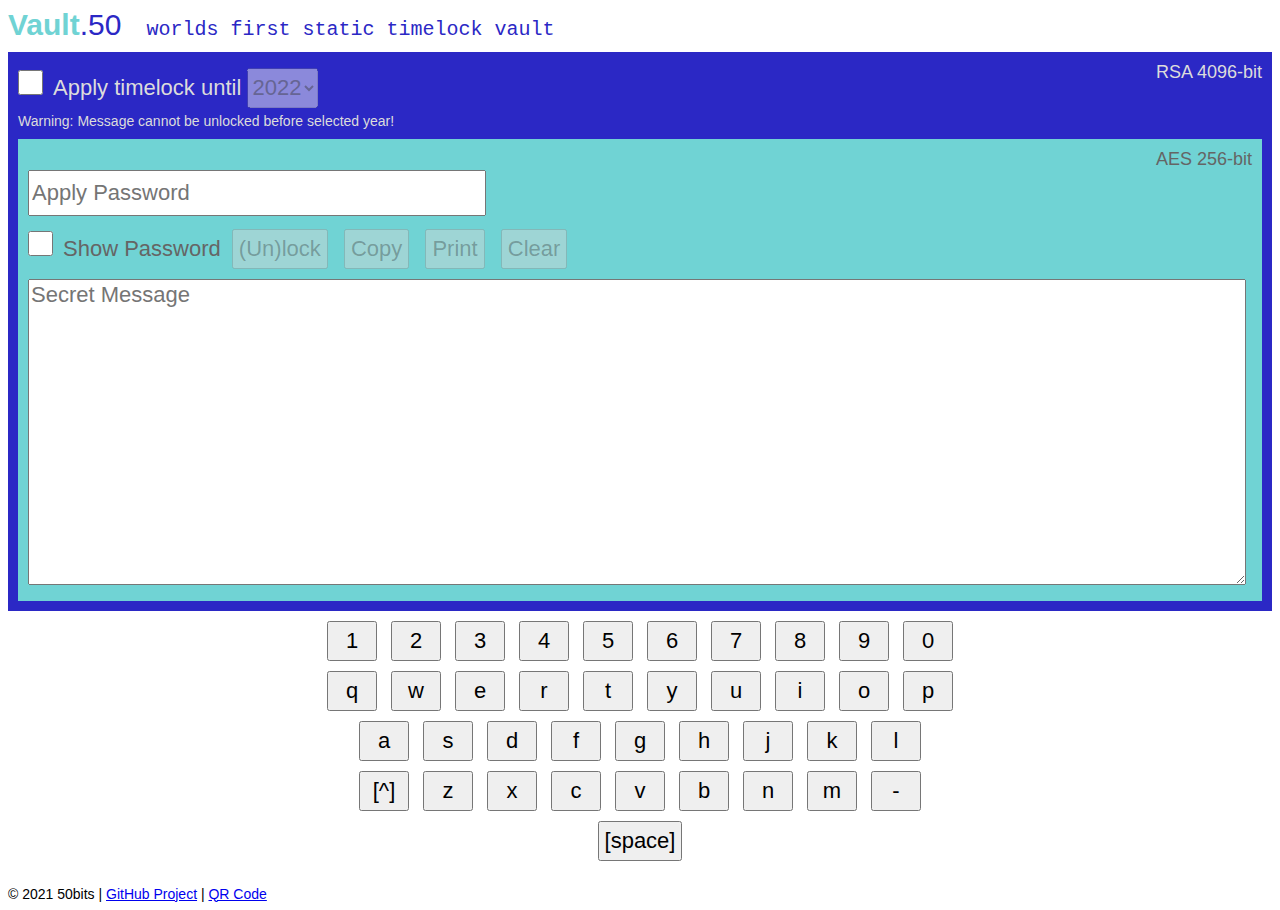
<file: index.html>
<!DOCTYPE html>
<html lang="en">
<meta charset="UTF-8" />

<head>
    <title>Vault.50</title>
    <link rel="stylesheet" href="vault.css">
</head>

<body>
    <div class="printView" id="printView"></div>
    <div class="mainView" id="mainView">
        <div class="header">
            <span class="firstName">Vault</span>.50<span class="slogan">worlds first static timelock vault</span>
        </div>
        <div class="rsa">
            <div class="rsaHeader">RSA 4096-bit</div>
            <div class="timelock">
                <input class="checkbox" type="checkbox" id="timelockCheckbox" onclick="vaultMainController.toggleApplyTimeLock()">Apply
                timelock
                until
                <select name="year" id="yearSelect" disabled>
                    <option value="2021">2021</option>
                    <option value="2022" selected>2022</option>
                    <option value="2023">2023</option>
                    <option value="2024">2024</option>
                    <option value="2025">2025</option>
                    <option value="2026">2026</option>
                    <option value="2027">2027</option>
                    <option value="2028">2028</option>
                    <option value="2029">2029</option>
                    <option value="2030">2030</option>
                    <option value="2031">2031</option>
                </select>
                <div class="timelockWarning">Warning: Message cannot be unlocked before selected year!</div>
            </div>
            <div class="aes" id="checksumColorElement">
                <div class="aesHeader">AES 256-bit</div>
                <div class="passwordField"><input id="passwordField" type="password" placeholder="Apply Password"
                        onkeyup="vaultMainController.calcPasswordChecksum()" />
                    <span class="checksumElement" id="checksumElement"></span>
                </div>
                <div class="actionButtons">
                    <input class="checkbox" type="checkbox" onclick="vaultMainController.toggleShowPassword()">Show
                    Password
                    <button id="lockButton" onclick="vaultMainController.cryptMessage()" disabled>(Un)lock</button>
                    <button id="copyButton" onclick="vaultMainController.copyMessage()" disabled>Copy</button>
                    <button id="printButton" onclick="vaultMainController.printMessage()" disabled>Print</button>
                    <button id="clearButton" onclick="vaultMainController.setAndCountMessage('')"
                        disabled>Clear</button>
                </div>
                <div><textarea id="messageField" placeholder="Secret Message"
                        onchange="vaultMainController.countMessage()"
                        onkeyup="vaultMainController.countMessage()"></textarea>
                </div>
                <div id="messageSizeElement"></div>
            </div>
        </div>
        <div class="keyboardButtons">
            <div>
                <button onclick="vaultKeyboardController.press('1')">1</button>
                <button onclick="vaultKeyboardController.press('2')">2</button>
                <button onclick="vaultKeyboardController.press('3')">3</button>
                <button onclick="vaultKeyboardController.press('4')">4</button>
                <button onclick="vaultKeyboardController.press('5')">5</button>
                <button onclick="vaultKeyboardController.press('6')">6</button>
                <button onclick="vaultKeyboardController.press('7')">7</button>
                <button onclick="vaultKeyboardController.press('8')">8</button>
                <button onclick="vaultKeyboardController.press('9')">9</button>
                <button onclick="vaultKeyboardController.press('0')">0</button>
            </div>
            <div>
                <button onclick="vaultKeyboardController.press('q')">q</button>
                <button onclick="vaultKeyboardController.press('w')">w</button>
                <button onclick="vaultKeyboardController.press('e')">e</button>
                <button onclick="vaultKeyboardController.press('r')">r</button>
                <button onclick="vaultKeyboardController.press('t')">t</button>
                <button onclick="vaultKeyboardController.press('y')">y</button>
                <button onclick="vaultKeyboardController.press('u')">u</button>
                <button onclick="vaultKeyboardController.press('i')">i</button>
                <button onclick="vaultKeyboardController.press('o')">o</button>
                <button onclick="vaultKeyboardController.press('p')">p</button>
            </div>
            <div>
                <button onclick="vaultKeyboardController.press('a')">a</button>
                <button onclick="vaultKeyboardController.press('s')">s</button>
                <button onclick="vaultKeyboardController.press('d')">d</button>
                <button onclick="vaultKeyboardController.press('f')">f</button>
                <button onclick="vaultKeyboardController.press('g')">g</button>
                <button onclick="vaultKeyboardController.press('h')">h</button>
                <button onclick="vaultKeyboardController.press('j')">j</button>
                <button onclick="vaultKeyboardController.press('k')">k</button>
                <button onclick="vaultKeyboardController.press('l')">l</button>
            </div>
            <div>
                <button id="capsLockButton" onclick="vaultKeyboardController.press('^')">[^]</button>
                <button onclick="vaultKeyboardController.press('z')">z</button>
                <button onclick="vaultKeyboardController.press('x')">x</button>
                <button onclick="vaultKeyboardController.press('c')">c</button>
                <button onclick="vaultKeyboardController.press('v')">v</button>
                <button onclick="vaultKeyboardController.press('b')">b</button>
                <button onclick="vaultKeyboardController.press('n')">n</button>
                <button onclick="vaultKeyboardController.press('m')">m</button>
                <button onclick="vaultKeyboardController.press('-')">-</button>
            </div>
            <div>
                <button onclick="vaultKeyboardController.press(' ')">[space]</button>
            </div>
        </div>
        <div class="footer">
            © 2021 50bits | <a href="https://github.com/50bits/vault/">GitHub Project</a> | <a
                href="https://50bits.github.io/qrcode/">QR Code</a>
        </div>
    </div>
    <script src="keys.js"></script>
    <script src="vault.js"></script>
    <script>
        let vaultMainController = new VaultMainController(
            document.getElementById("printView"),
            document.getElementById("mainView"),
            document.getElementById("timelockCheckbox"),
            document.getElementById("yearSelect"),
            document.getElementById("passwordField"),
            document.getElementById("checksumElement"),
            document.getElementById("checksumColorElement"),
            document.getElementById("lockButton"),
            document.getElementById("copyButton"),
            document.getElementById("printButton"),
            document.getElementById("clearButton"),
            document.getElementById("messageField"),
            document.getElementById("messageSizeElement")

        );

        let vaultKeyboardController = new VaultKeyboardController(
            vaultMainController,
            document.getElementById("capsLockButton")
        );
    </script>
</body>

</html>
</file>
<file: vault.css>
.printView {
    font-size: 30px;
    overflow-wrap: anywhere;
}

.header {
    font-family: Verdana, sans-serif;
    font-size: 30px;
    color: #2b28c5;
    margin-bottom: 10px;
}

.firstName {
    color: #70d3d4;
    font-weight: bold;
}

.slogan {
    font-family: 'Courier New', monospace;
    font-size: 20px;
    margin-left: 25px;
}

.rsa {
    font-family: Verdana, sans-serif;
    font-size: 22px;
    background-color: #2b28c5;
    color:rgb(220, 220, 220);
    padding: 10px;
    position: relative;
}

.rsaHeader {
    font-size: 18px;
    position: absolute;
    right: 10px;
}

.checkbox {
    height: 25px;
    width: 25px;
    margin-right: 10px;
}

select {
    font-family: Verdana, sans-serif;
    font-size: 22px;
    height: 40px;
}

.timelock {
    padding: 5px;
    padding-left: 0;
}

.timelockWarning {
    font-size: 14px;
    color: rgb(220, 220, 220);
    margin: 5px;
    margin-left: 0px;
}

.aes {
    background-color: #70d3d4;
    color: rgb(101, 101, 101);
    padding: 10px;
    position: relative;
}

.aesHeader {
    font-size: 18px;
    position: absolute;
    right: 10px;
}

.passwordField {
    margin-top: 18px;
}

input {
    font-family: Verdana, sans-serif;
    font-size: 22px;
    width: 450px;
    height: 40px;
    margin: 3px;
    margin-left: 0;
}

button {
    font-family: Verdana, sans-serif;
    font-size: 22px;
    min-width: 50px;
    margin: 5px;
    padding: 5px;
}

.actionButtons {
    margin: 5px;
    margin-left: 0px;
}

textarea {
    font-family: Verdana, sans-serif;
    font-size: 22px;
    width: 99%;
    height: 300px;
}

.keyboardButtons {
    text-align: center;
    white-space: nowrap;
    padding: 5px;
}

.footer {
    font-family: Verdana, sans-serif;
    font-size: 14px;
    margin-top: 15px;
}
</file>
